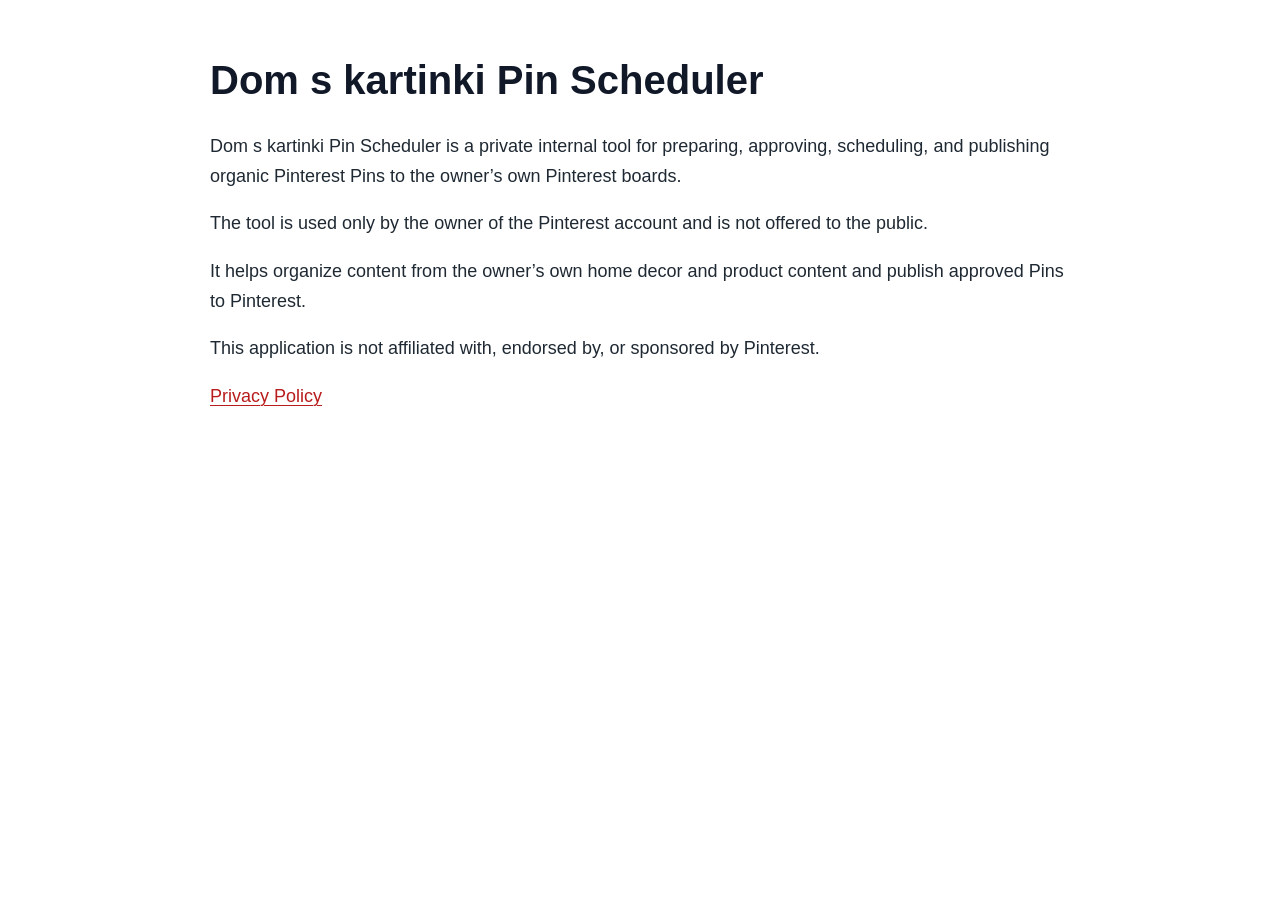
<file: index.html>
<!doctype html>
<html lang="en">
  <head>
    <meta charset="utf-8">
    <meta name="viewport" content="width=device-width, initial-scale=1">
    <title>Dom s kartinki Pin Scheduler</title>
    <link rel="stylesheet" href="styles.css">
  </head>
  <body>
    <main class="page">
      <h1>Dom s kartinki Pin Scheduler</h1>

      <p>
        Dom s kartinki Pin Scheduler is a private internal tool for preparing,
        approving, scheduling, and publishing organic Pinterest Pins to the owner’s
        own Pinterest boards.
      </p>

      <p>
        The tool is used only by the owner of the Pinterest account and is not
        offered to the public.
      </p>

      <p>
        It helps organize content from the owner’s own home decor and product
        content and publish approved Pins to Pinterest.
      </p>

      <p>
        This application is not affiliated with, endorsed by, or sponsored by
        Pinterest.
      </p>

      <p>
        <a href="/privacy-policy/">Privacy Policy</a>
      </p>
    </main>
  </body>
</html>
</file>
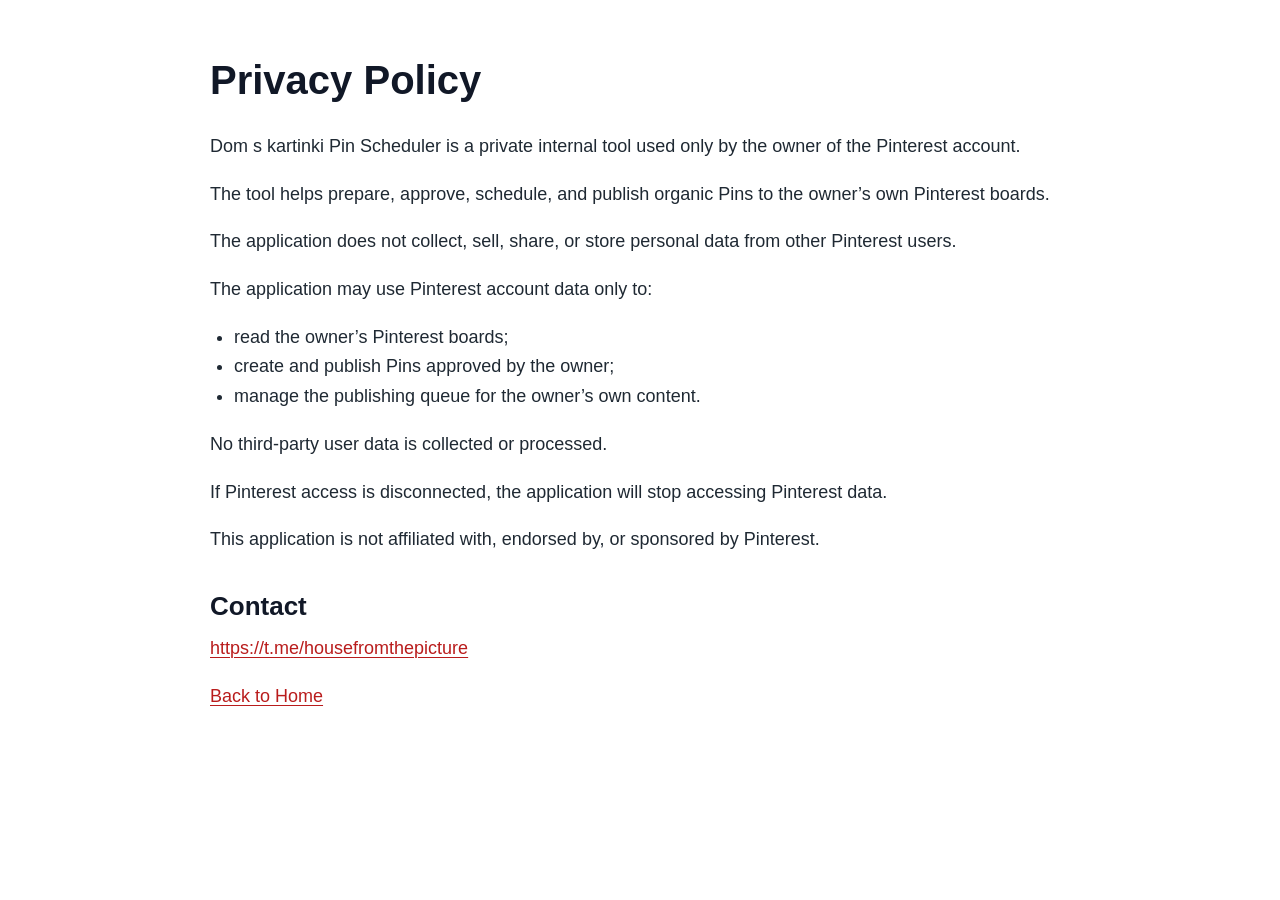
<file: privacy-policy/index.html>
<!doctype html>
<html lang="en">
  <head>
    <meta charset="utf-8">
    <meta name="viewport" content="width=device-width, initial-scale=1">
    <title>Privacy Policy</title>
    <link rel="stylesheet" href="../styles.css">
  </head>
  <body>
    <main class="page">
      <h1>Privacy Policy</h1>

      <p>
        Dom s kartinki Pin Scheduler is a private internal tool used only by the
        owner of the Pinterest account.
      </p>

      <p>
        The tool helps prepare, approve, schedule, and publish organic Pins to the
        owner’s own Pinterest boards.
      </p>

      <p>
        The application does not collect, sell, share, or store personal data from
        other Pinterest users.
      </p>

      <p>The application may use Pinterest account data only to:</p>
      <ul>
        <li>read the owner’s Pinterest boards;</li>
        <li>create and publish Pins approved by the owner;</li>
        <li>manage the publishing queue for the owner’s own content.</li>
      </ul>

      <p>No third-party user data is collected or processed.</p>

      <p>
        If Pinterest access is disconnected, the application will stop accessing
        Pinterest data.
      </p>

      <p>
        This application is not affiliated with, endorsed by, or sponsored by
        Pinterest.
      </p>

      <h2>Contact</h2>
      <p>
        <a href="https://t.me/housefromthepicture">https://t.me/housefromthepicture</a>
      </p>

      <p>
        <a href="/">Back to Home</a>
      </p>
    </main>
  </body>
</html>
</file>
<file: styles.css>
* {
  box-sizing: border-box;
}

body {
  margin: 0;
  background: #ffffff;
  color: #1f2933;
  font-family: -apple-system, BlinkMacSystemFont, "Segoe UI", sans-serif;
  font-size: 18px;
  line-height: 1.65;
}

.page {
  width: min(100% - 40px, 860px);
  margin: 0 auto;
  padding: 56px 0;
}

h1,
h2 {
  color: #111827;
  line-height: 1.2;
}

h1 {
  margin: 0 0 28px;
  font-size: 40px;
}

h2 {
  margin: 36px 0 12px;
  font-size: 26px;
}

p,
ul {
  margin: 0 0 18px;
}

ul {
  padding-left: 24px;
}

a {
  color: #b91c1c;
  text-decoration-thickness: 1px;
  text-underline-offset: 3px;
}

a:hover {
  color: #7f1d1d;
}

@media (max-width: 640px) {
  body {
    font-size: 16px;
  }

  .page {
    width: min(100% - 28px, 860px);
    padding: 36px 0;
  }

  h1 {
    font-size: 32px;
  }
}
</file>
